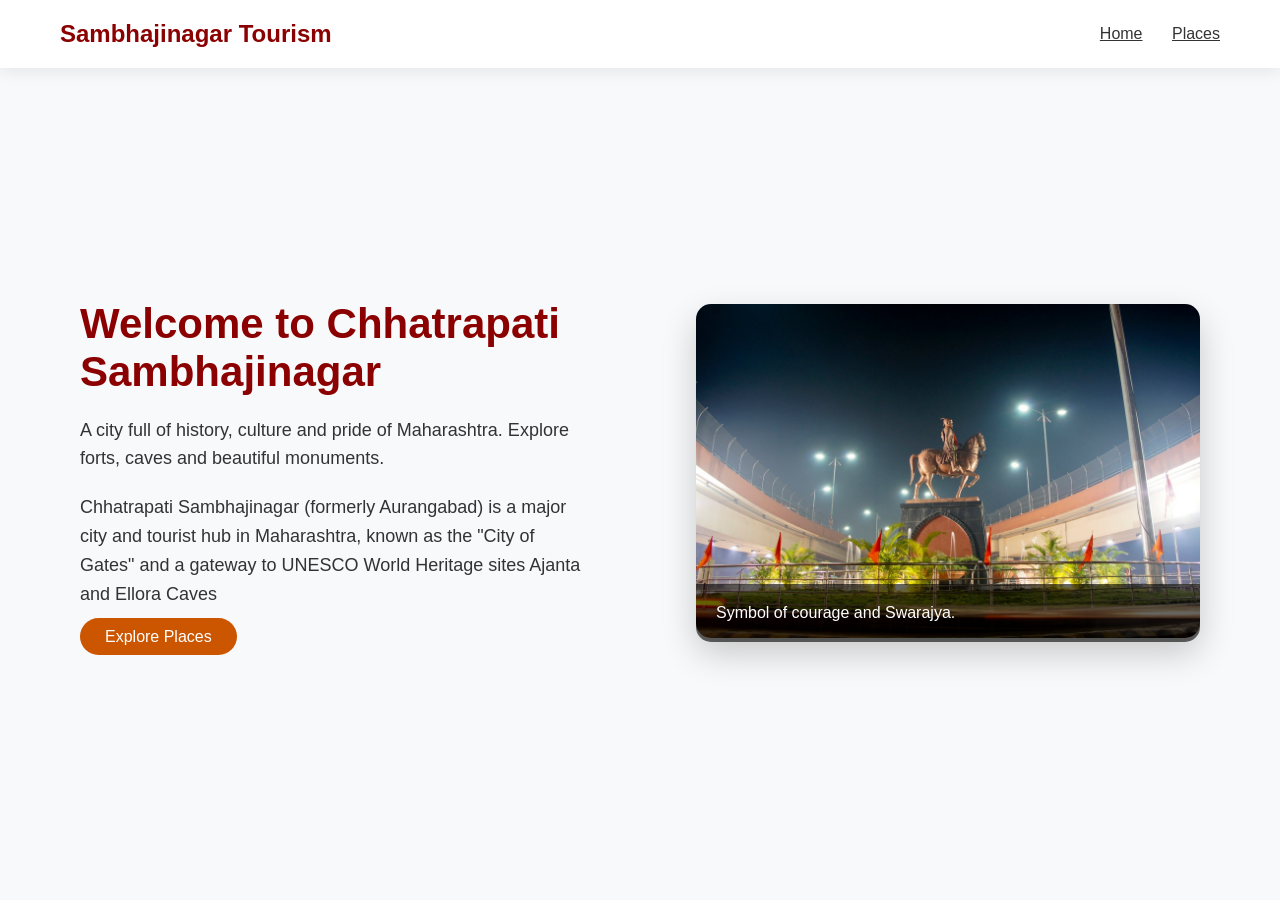
<file: index.html>
<!DOCTYPE html>
<html>
<head>
    <title>Sambhajinagar Tourism</title>
    <link rel="stylesheet" href="style.css">
</head>
<body>

<header class="navbar">
    <h2>Sambhajinagar Tourism</h2>
    <nav>
        <a href="index.html">Home</a>
        <a href="places.html">Places</a>
    </nav>
</header>

<section class="section">

    <div class="text">
        <h1>Welcome to Chhatrapati Sambhajinagar</h1>
        <p>
            A city full of history, culture and pride of Maharashtra.
            Explore forts, caves and beautiful monuments.
        </p>
        <p>
            Chhatrapati Sambhajinagar (formerly Aurangabad)
             is a major city and tourist hub in Maharashtra,
              known as the "City of Gates" and a gateway to UNESCO World Heritage sites Ajanta and Ellora Caves
        </p>
        <a href="places.html" class="btn">Explore Places</a>
    </div>

    <div class="image-box">
        <img src="images\maharaj.jpeg">
        <div class="overlay">
            Symbol of courage and Swarajya.
        </div>
    </div>

</section>

</body>
</html>
</file>
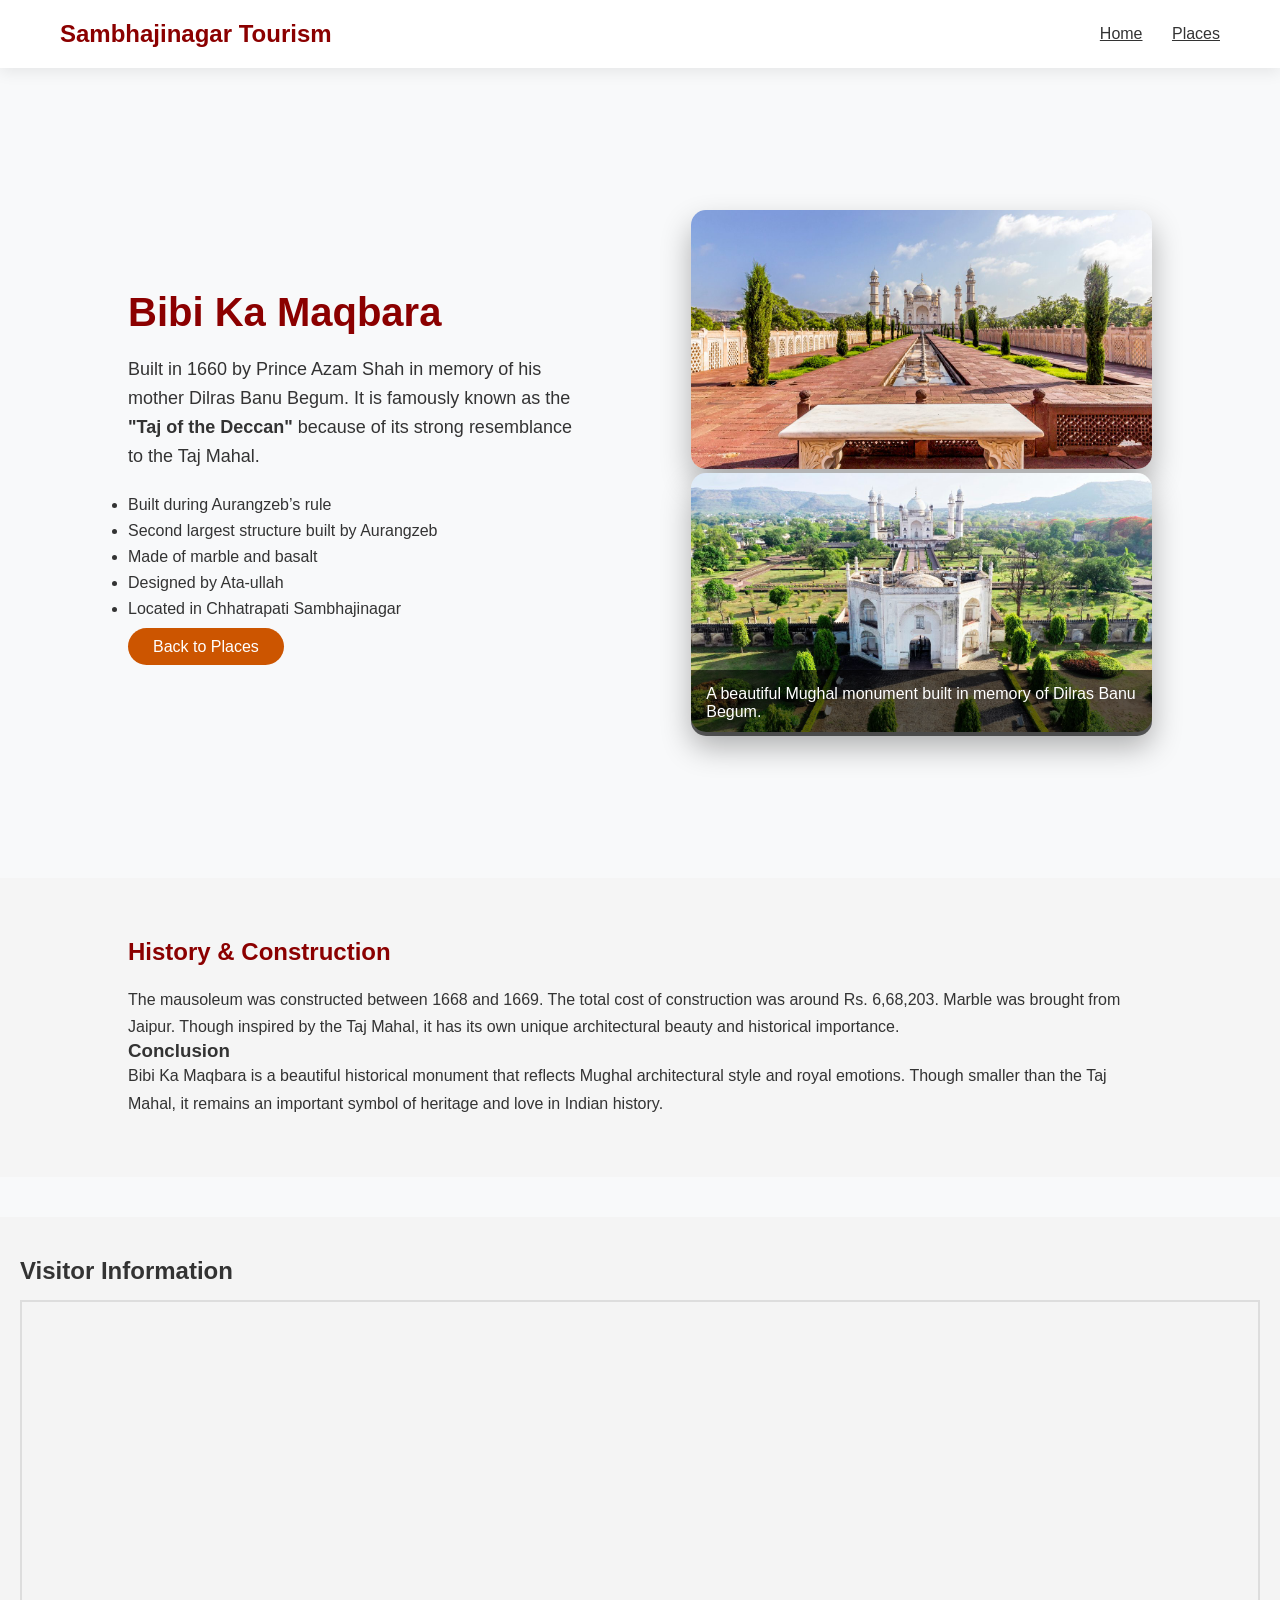
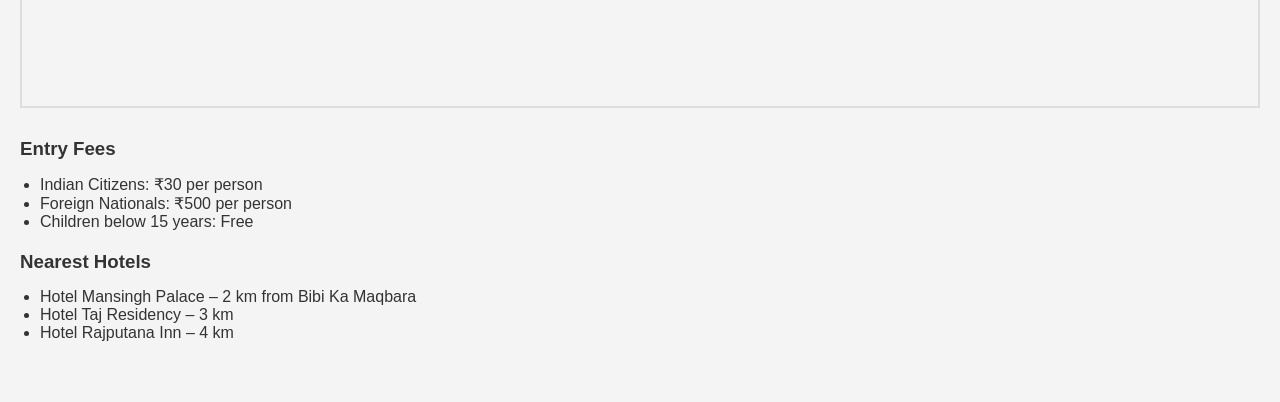
<file: bibi.html>
<!DOCTYPE html>
<html>
<head>
    <title>Bibi Ka Maqbara</title>
    <link rel="stylesheet" href="style.css">
</head>
<body>

<header class="navbar">
    <h2>Sambhajinagar Tourism</h2>
    <nav>
        <a href="index.html">Home</a>
        <a href="places.html">Places</a>
    </nav>
</header>

<section class="hero-section">

    <!-- LEFT TEXT -->
    <div class="hero-text">
        <h1>Bibi Ka Maqbara</h1>
        <p>
            Built in 1660 by Prince Azam Shah in memory of his mother 
            Dilras Banu Begum. It is famously known as the 
            <strong>"Taj of the Deccan"</strong> because of its strong resemblance 
            to the Taj Mahal.
        </p>

        <ul class="details">
            <li>Built during Aurangzeb’s rule</li>
            <li>Second largest structure built by Aurangzeb</li>
            <li>Made of marble and basalt</li>
            <li>Designed by Ata-ullah</li>
            <li>Located in Chhatrapati Sambhajinagar</li>
        </ul>

        <a href="places.html" class="btn">Back to Places</a>
    </div>

    <!-- RIGHT IMAGE -->
    <div class="hero-image">
        <img src="images\makbra.jpeg">
        <img src="images\bibi1.jpg">
        <div class="image-info">
            A beautiful Mughal monument built in memory of Dilras Banu Begum.
        </div>
    </div>

</section>


<!-- EXTRA HISTORY SECTION -->
<section class="content-section">
    <h2>History & Construction</h2>
    <p>
        The mausoleum was constructed between 1668 and 1669. 
        The total cost of construction was around Rs. 6,68,203. 
        Marble was brought from Jaipur. 
        Though inspired by the Taj Mahal, it has its own unique 
        architectural beauty and historical importance.
    </p>
    <h3> Conclusion</h3>
    <p>
        Bibi Ka Maqbara is a beautiful historical monument that reflects Mughal architectural style and royal emotions.
         Though smaller than the Taj Mahal, 
        it remains an important symbol of heritage and love in Indian history.
    </p>
</section>
<!-- VISITOR INFORMATION SECTION -->
<section class="visitor-info">
    <h2>Visitor Information</h2>

    <!-- MAP -->
    <div class="map-container">
        <iframe 
            src="https://www.google.com/maps/embed?pb=!1m18!1m12!1m3!1d3790.123456789!2d75.205678!3d19.903456!2m3!1f0!2f0!3f0!3m2!1i1024!2i768!4f13.1!3m3!1m2!1s0x3bd7b1f2abcd1234%3A0xabcdef1234567890!2sDaulatabad%20Fort!5e0!3m2!1sen!2sin!4v1699999999999!5m2!1sen!2sin" 
            width="100%" 
            height="400" 
            style="border:0;" 
            allowfullscreen="" 
            loading="lazy" 
            referrerpolicy="no-referrer-when-downgrade">
        </iframe>
    </div>

    <!-- ENTRY FEES -->
    <div class="entry-fees">
        <h3>Entry Fees</h3>
        <ul>
            <li>Indian Citizens: ₹30 per person</li>
            <li>Foreign Nationals: ₹500 per person</li>
            <li>Children below 15 years: Free</li>
        </ul>
    </div>

    <!-- NEAREST HOTELS -->
    <div class="nearby-hotels">
        <h3>Nearest Hotels</h3>
        <ul>
            <li>Hotel Mansingh Palace – 2 km from Bibi Ka Maqbara</li>
            <li>Hotel Taj Residency – 3 km</li>
            <li>Hotel Rajputana Inn – 4 km</li>
        </ul>
    </div>

</section>
</body>
</html>
</file>
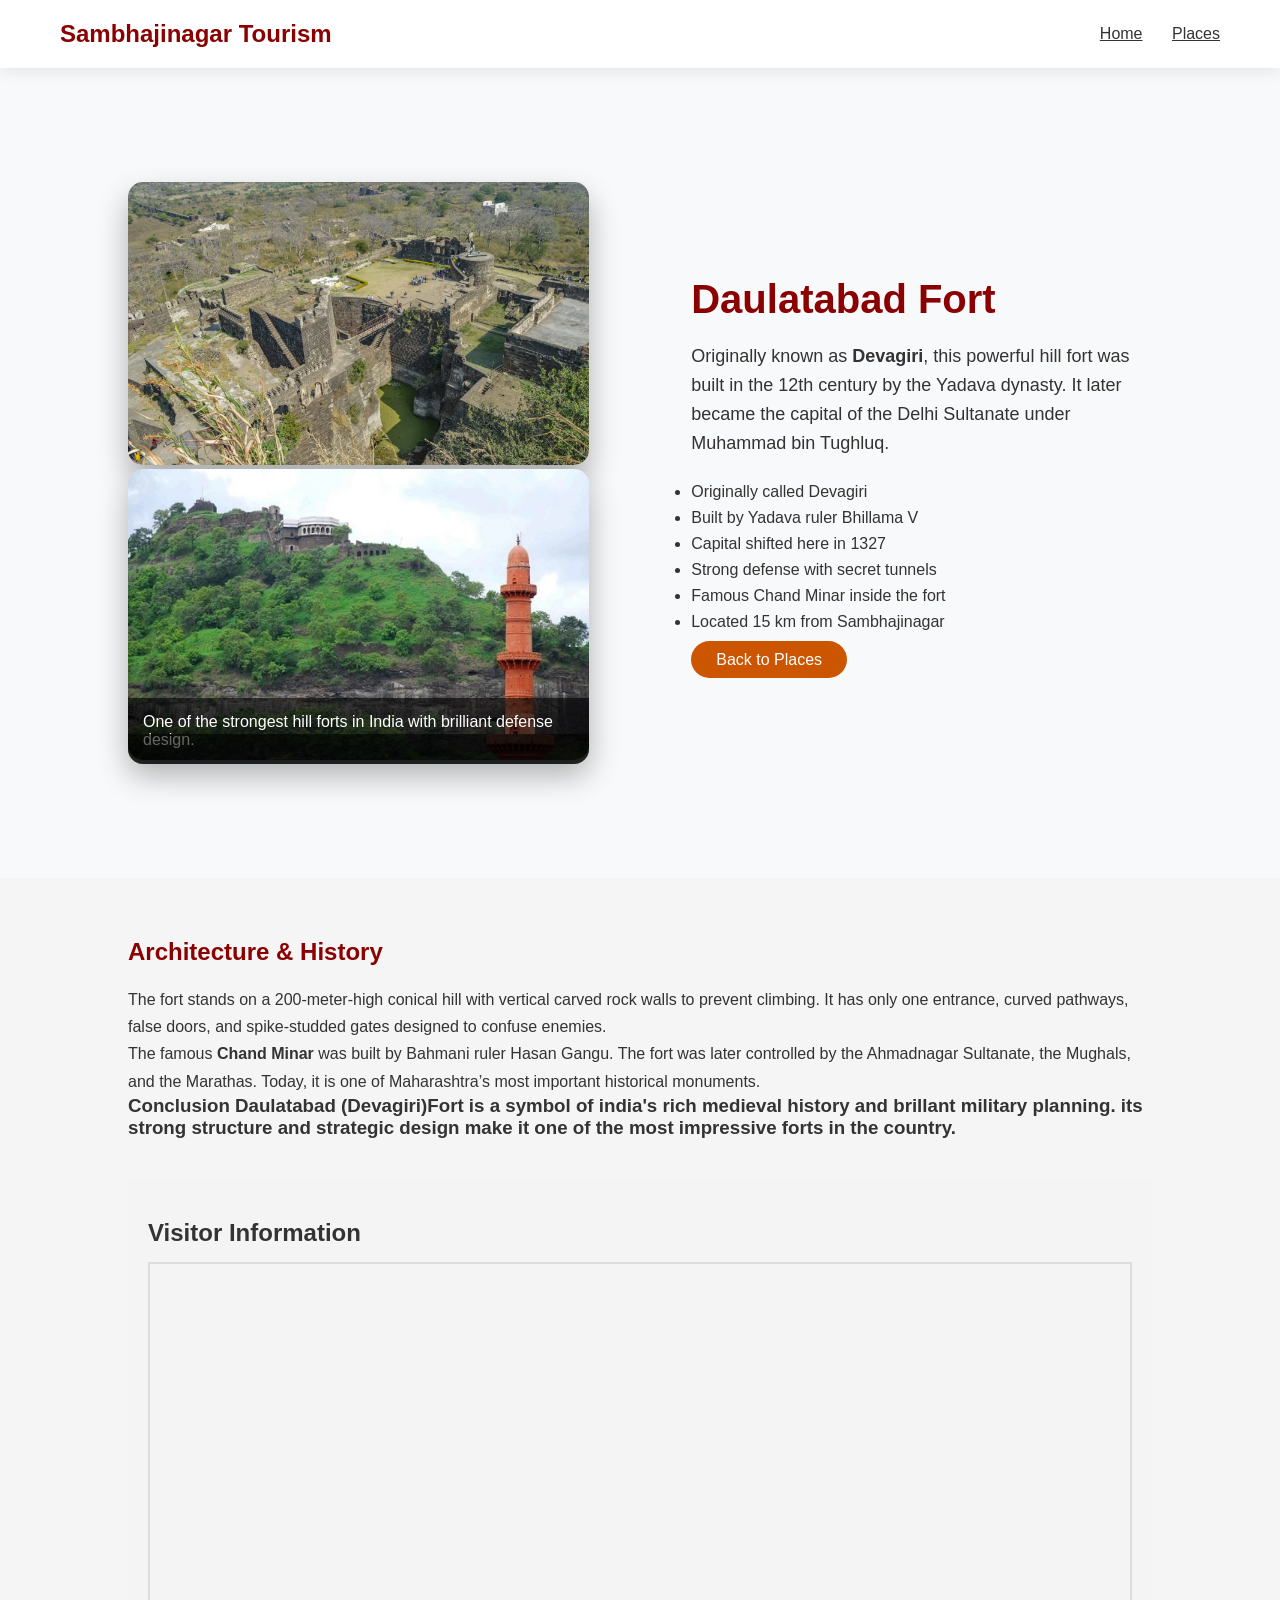
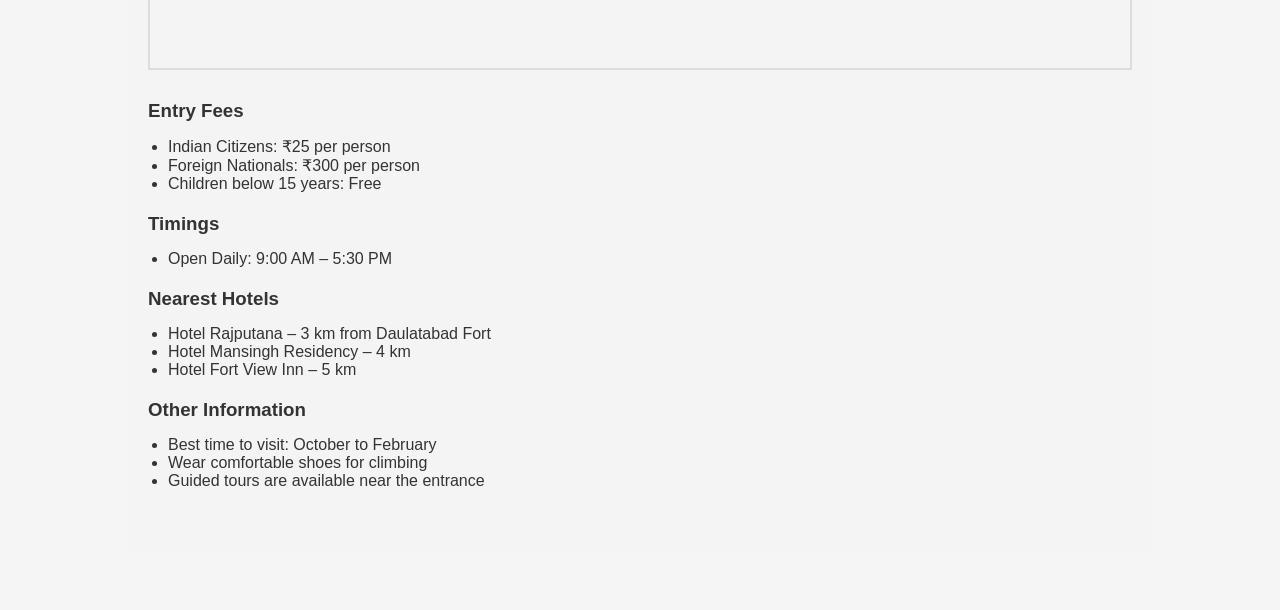
<file: daulatabad.html>
<!DOCTYPE html>
<html>
<head>
<title>Daulatabad Fort</title>
<link rel="stylesheet" href="style.css">
</head>
<body>

<header class="navbar">
    <h2>Sambhajinagar Tourism</h2>
    <nav>
        <a href="index.html">Home</a>
        <a href="places.html">Places</a>
    </nav>
</header>

<section class="hero-section reverse">

    <!-- LEFT TEXT -->
    <div class="hero-text">
        <h1>Daulatabad Fort</h1>
        <p>
            Originally known as <strong>Devagiri</strong>, this powerful hill fort
            was built in the 12th century by the Yadava dynasty.
            It later became the capital of the Delhi Sultanate
            under Muhammad bin Tughluq.
        </p>

        <ul class="details">
            <li>Originally called Devagiri</li>
            <li>Built by Yadava ruler Bhillama V</li>
            <li>Capital shifted here in 1327</li>
            <li>Strong defense with secret tunnels</li>
            <li>Famous Chand Minar inside the fort</li>
            <li>Located 15 km from Sambhajinagar</li>
        </ul>

        <a href="places.html" class="btn">Back to Places</a>
    </div>

    <!-- RIGHT IMAGE -->
    <div class="hero-image">
        <img src="images\fort1.png">
        <div class="image-info">
            One of the strongest hill forts in India with brilliant defense design.
        </div>
        <img src="images\fort2.jpeg">
        <div class="image-info">
          
        </div>
    </div>

</section>


<!-- EXTRA INFORMATION SECTION -->
<section class="content-section">

    <h2>Architecture & History</h2>

    <p>
        The fort stands on a 200-meter-high conical hill with vertical
        carved rock walls to prevent climbing. It has only one entrance,
        curved pathways, false doors, and spike-studded gates designed
        to confuse enemies.
    </p>

    <p>
        The famous <strong>Chand Minar</strong> was built by Bahmani ruler
        Hasan Gangu. The fort was later controlled by the
        Ahmadnagar Sultanate, the Mughals, and the Marathas.
        Today, it is one of Maharashtra’s most important historical monuments.
    </p>
    <h3>
       Conclusion
       Daulatabad (Devagiri)Fort is a symbol of india's rich medieval history and brillant military planning.
       its strong structure and strategic design make it one of the most impressive forts in the country.
    </h3>
    <!-- VISITOR INFORMATION SECTION -->
<section class="visitor-info">
    <h2>Visitor Information</h2>

    <!-- MAP -->
    <div class="map-container">
        <iframe 
            src="https://www.google.com/maps/embed?pb=!1m18!1m12!1m3!1d3790.123456789!2d75.205678!3d19.903456!2m3!1f0!2f0!3f0!3m2!1i1024!2i768!4f13.1!3m3!1m2!1s0x3bd7b1f2abcd1234%3A0xabcdef1234567890!2sDaulatabad%20Fort!5e0!3m2!1sen!2sin!4v1699999999999!5m2!1sen!2sin" 
            width="100%" 
            height="400" 
            style="border:0;" 
            allowfullscreen="" 
            loading="lazy" 
            referrerpolicy="no-referrer-when-downgrade">
        </iframe>
    </div>

    <!-- ENTRY FEES -->
    <div class="entry-fees">
        <h3>Entry Fees</h3>
        <ul>
            <li>Indian Citizens: ₹25 per person</li>
            <li>Foreign Nationals: ₹300 per person</li>
            <li>Children below 15 years: Free</li>
        </ul>
    </div>

    <!-- TIMINGS -->
    <div class="timings">
        <h3>Timings</h3>
        <ul>
            <li>Open Daily: 9:00 AM – 5:30 PM</li>
        </ul>
    </div>

    <!-- NEAREST HOTELS -->
    <div class="nearby-hotels">
        <h3>Nearest Hotels</h3>
        <ul>
            <li>Hotel Rajputana – 3 km from Daulatabad Fort</li>
            <li>Hotel Mansingh Residency – 4 km</li>
            <li>Hotel Fort View Inn – 5 km</li>
        </ul>
    </div>

    <!-- OTHER INFORMATION -->
    <div class="other-info">
        <h3>Other Information</h3>
        <ul>
            <li>Best time to visit: October to February</li>
            <li>Wear comfortable shoes for climbing</li>
            <li>Guided tours are available near the entrance</li>
        </ul>
    </div>

</section>

</section>

</body>
</html>
</file>
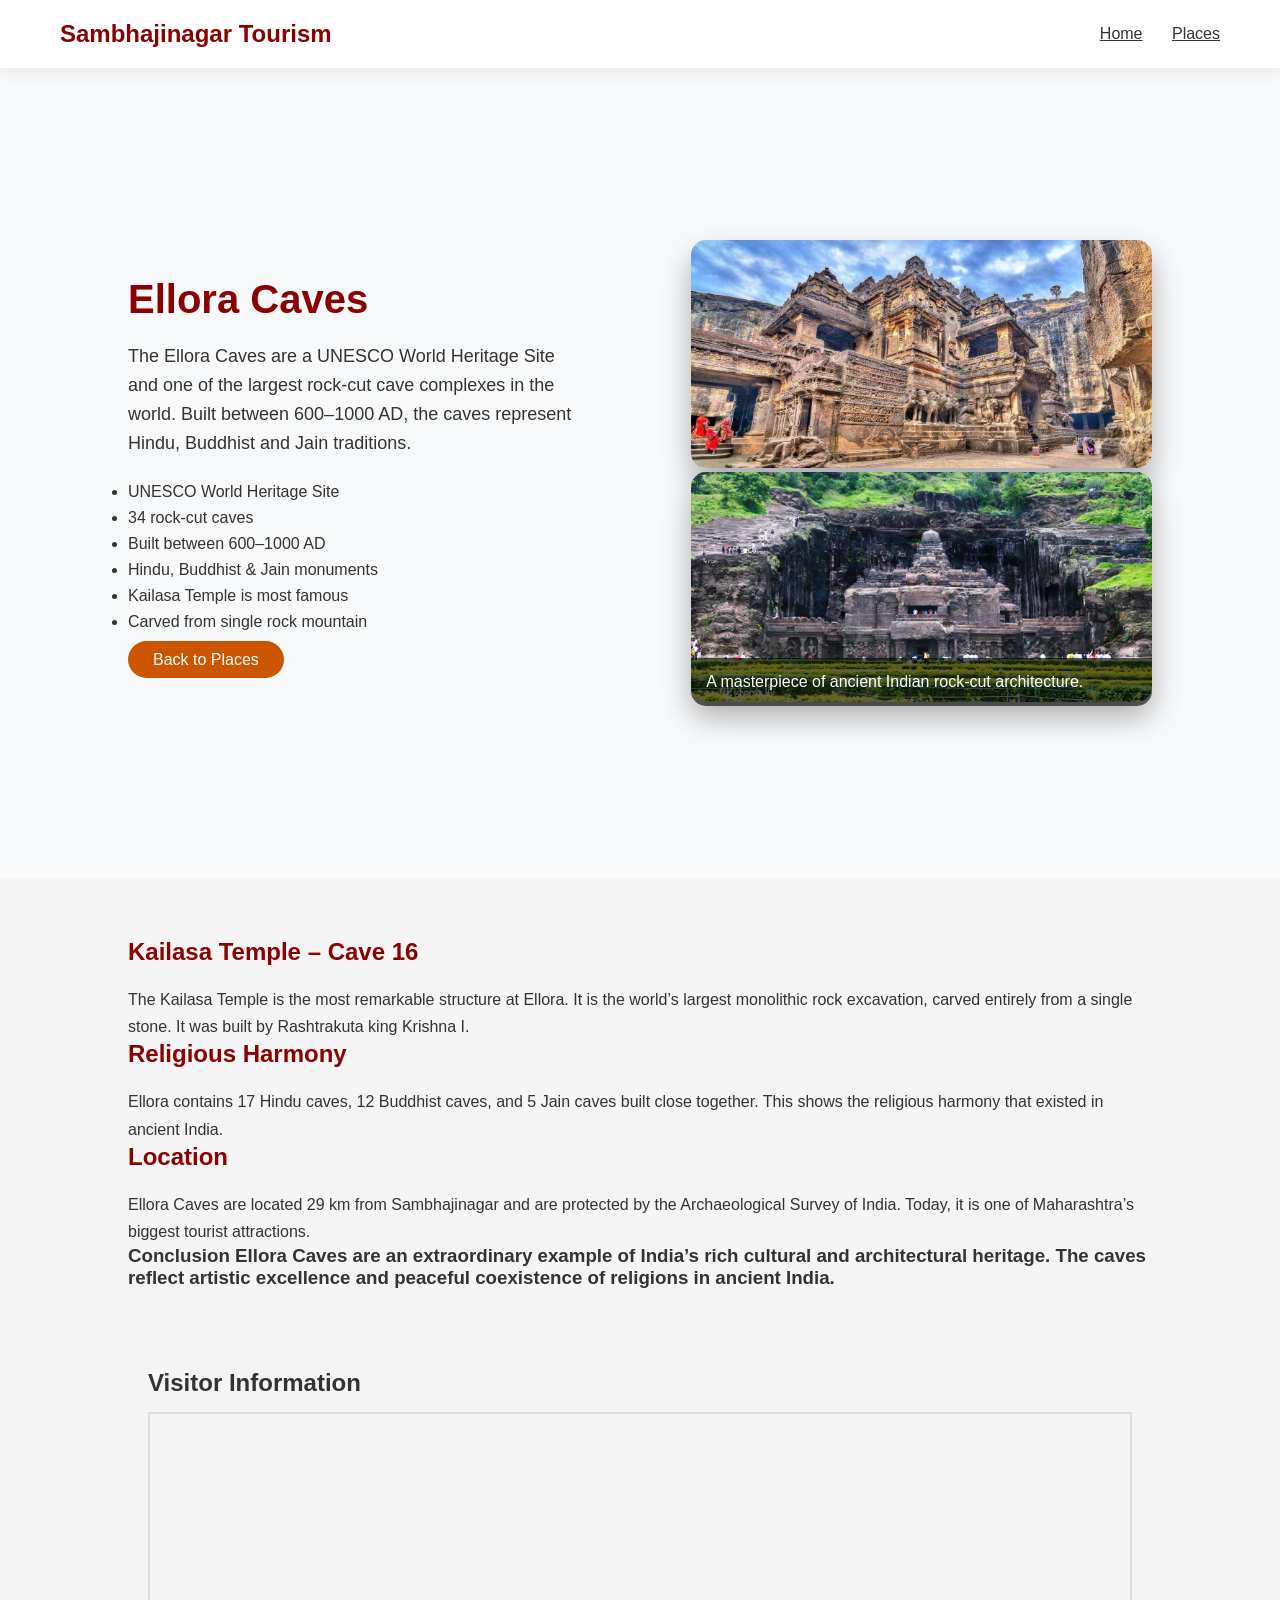
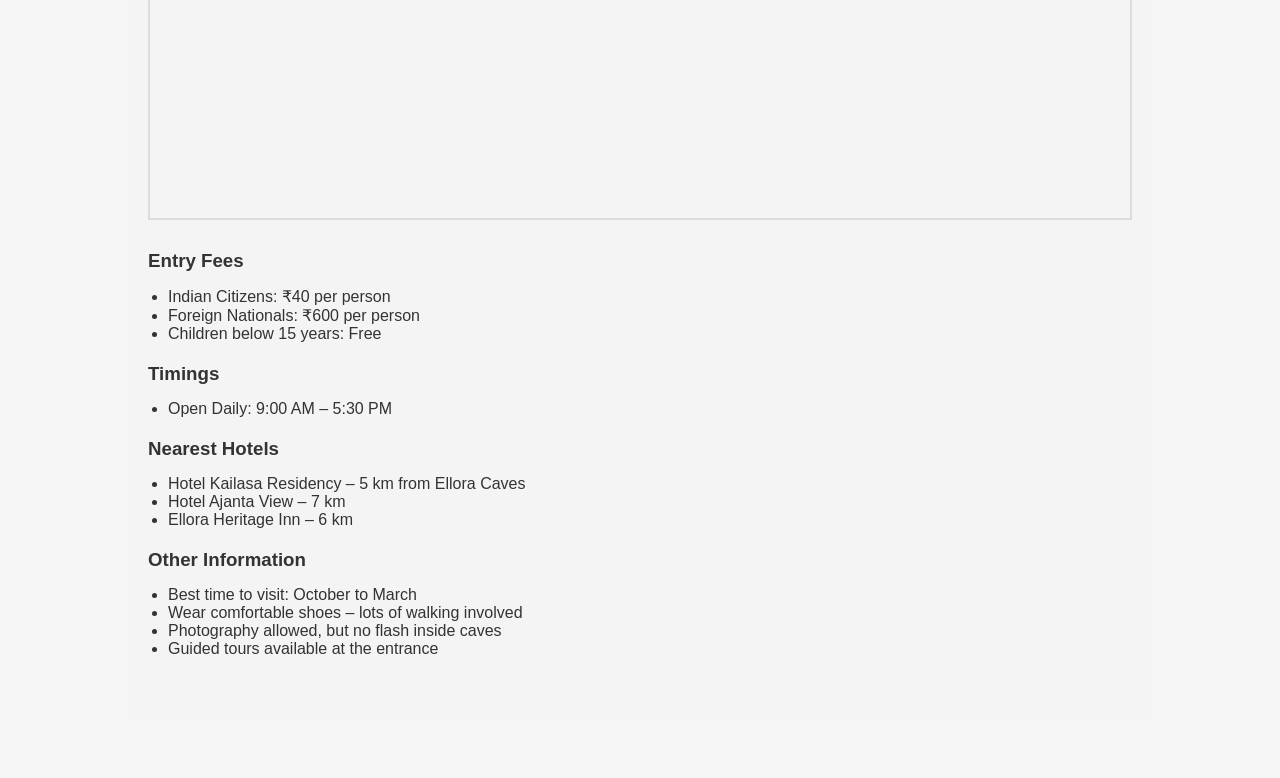
<file: ellora.html>
<!DOCTYPE html>
<html>
<head>
<title>Ellora Caves</title>
<link rel="stylesheet" href="style.css">
</head>
<body>

<header class="navbar">
    <h2>Sambhajinagar Tourism</h2>
    <nav>
        <a href="index.html">Home</a>
        <a href="places.html">Places</a>
    </nav>
</header>

<section class="hero-section">

    <!-- LEFT SIDE TEXT -->
    <div class="hero-text">
        <h1>Ellora Caves</h1>
        <p>
            The Ellora Caves are a UNESCO World Heritage Site
            and one of the largest rock-cut cave complexes in the world.
            Built between 600–1000 AD, the caves represent
            Hindu, Buddhist and Jain traditions.
        </p>

        <ul class="details">
            <li>UNESCO World Heritage Site</li>
            <li>34 rock-cut caves</li>
            <li>Built between 600–1000 AD</li>
            <li>Hindu, Buddhist & Jain monuments</li>
            <li>Kailasa Temple is most famous</li>
            <li>Carved from single rock mountain</li>
        </ul>

        <a href="places.html" class="btn">Back to Places</a>
    </div>

    <!-- RIGHT SIDE IMAGE -->
    <div class="hero-image">
        <img src="images\ellora.jpeg" alt="Ellora Caves">
        <div class="image-info">
            A masterpiece of ancient Indian rock-cut architecture.
        </div>
        <img src="images\ellora1.jpg" alt="Ellora Caves">
        

    </div>

</section>


<!-- EXTRA INFORMATION SECTION -->
<section class="content-section">

    <h2>Kailasa Temple – Cave 16</h2>
    <p>
        The Kailasa Temple is the most remarkable structure at Ellora.
        It is the world’s largest monolithic rock excavation,
        carved entirely from a single stone.
        It was built by Rashtrakuta king Krishna I.
    </p>

    <h2>Religious Harmony</h2>
    <p>
        Ellora contains 17 Hindu caves, 12 Buddhist caves,
        and 5 Jain caves built close together.
        This shows the religious harmony that existed in ancient India.
    </p>

    <h2>Location</h2>
    <p>
        Ellora Caves are located 29 km from Sambhajinagar
        and are protected by the Archaeological Survey of India.
        Today, it is one of Maharashtra’s biggest tourist attractions.
    </p>
    <h3>
        Conclusion

        Ellora Caves are an extraordinary example of India’s rich cultural and architectural heritage.
        The caves reflect artistic excellence and peaceful coexistence of religions in ancient India.
    </h3>
<!-- VISITOR INFORMATION SECTION -->
<section class="visitor-info">
    <h2>Visitor Information</h2>

    <!-- MAP -->
    <div class="map-container">
        <iframe 
            src="https://www.google.com/maps/embed?pb=!1m18!1m12!1m3!1d3790.567890123!2d75.145678!3d20.043456!2m3!1f0!2f0!3f0!3m2!1i1024!2i768!4f13.1!3m3!1m2!1s0x3bd7b23456789abc%3A0xabcdef1234567890!2sEllora%20Caves!5e0!3m2!1sen!2sin!4v1699999999999!5m2!1sen!2sin" 
            width="100%" 
            height="400" 
            style="border:0;" 
            allowfullscreen="" 
            loading="lazy" 
            referrerpolicy="no-referrer-when-downgrade">
        </iframe>
    </div>

    <!-- ENTRY FEES -->
    <div class="entry-fees">
        <h3>Entry Fees</h3>
        <ul>
            <li>Indian Citizens: ₹40 per person</li>
            <li>Foreign Nationals: ₹600 per person</li>
            <li>Children below 15 years: Free</li>
        </ul>
    </div>

    <!-- TIMINGS -->
    <div class="timings">
        <h3>Timings</h3>
        <ul>
            <li>Open Daily: 9:00 AM – 5:30 PM</li>
        </ul>
    </div>

    <!-- NEAREST HOTELS -->
    <div class="nearby-hotels">
        <h3>Nearest Hotels</h3>
        <ul>
            <li>Hotel Kailasa Residency – 5 km from Ellora Caves</li>
            <li>Hotel Ajanta View – 7 km</li>
            <li>Ellora Heritage Inn – 6 km</li>
        </ul>
    </div>

    <!-- OTHER INFORMATION -->
    <div class="other-info">
        <h3>Other Information</h3>
        <ul>
            <li>Best time to visit: October to March</li>
            <li>Wear comfortable shoes – lots of walking involved</li>
            <li>Photography allowed, but no flash inside caves</li>
            <li>Guided tours available at the entrance</li>
        </ul>
    </div>

</section>
</section>

</body>
</html>
</file>
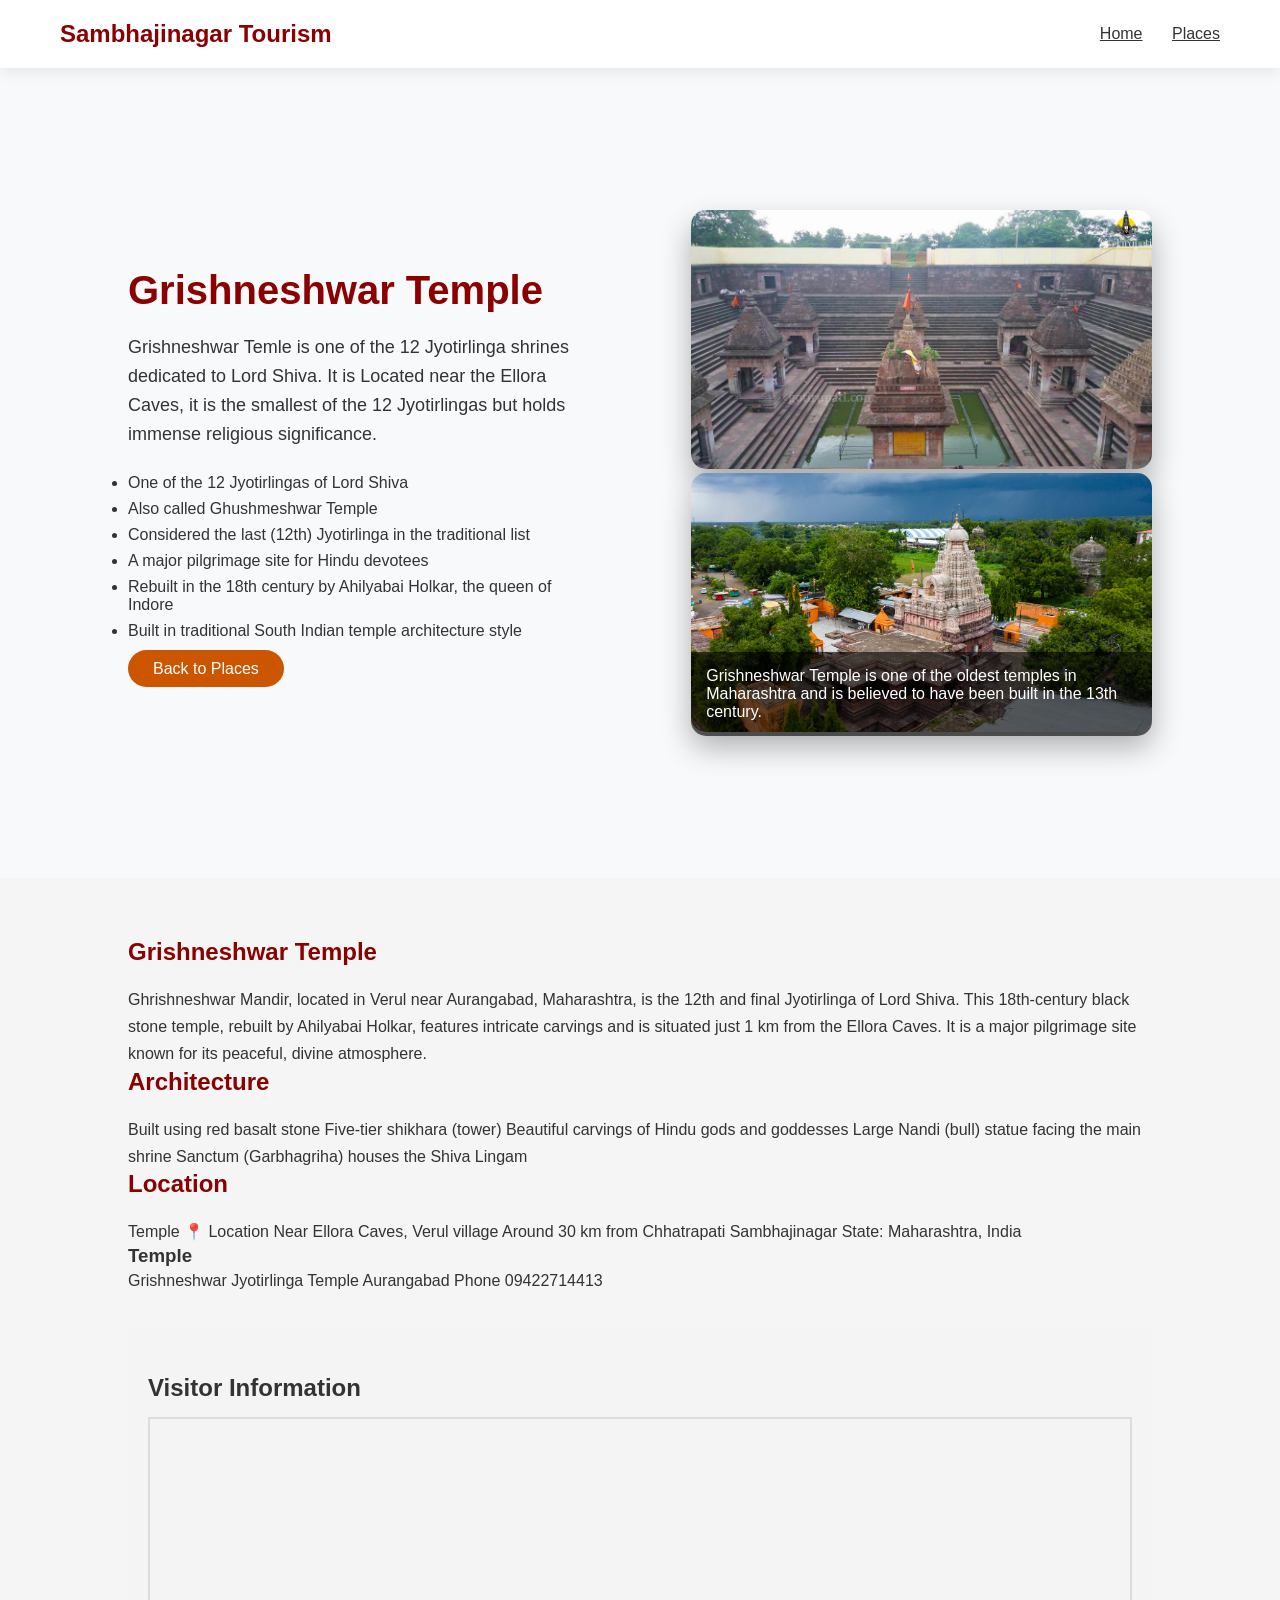
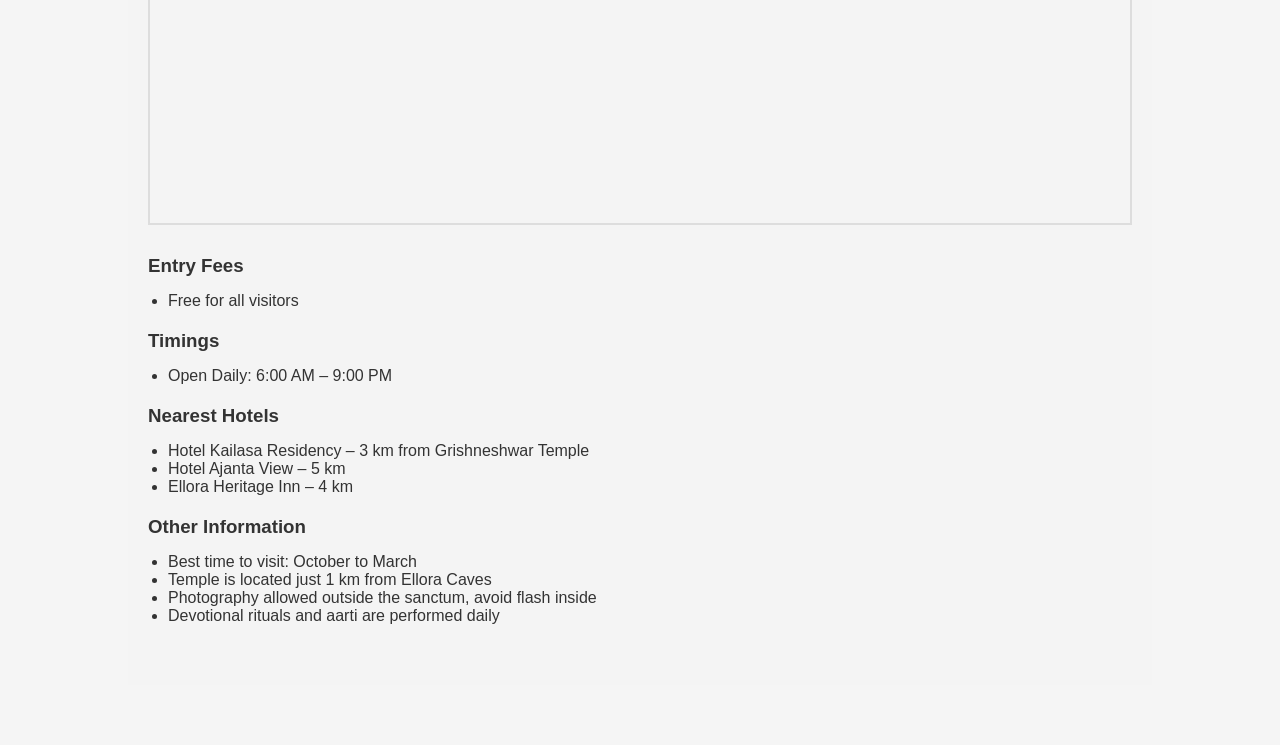
<file: grishneshwar.html>
<!DOCTYPE html>
<html>
<head>
<title>Grishneshwar Temple</title>
<link rel="stylesheet" href="style.css">
</head>
<body>

<header class="navbar">
    <h2>Sambhajinagar Tourism</h2>
    <nav>
        <a href="index.html">Home</a>
        <a href="places.html">Places</a>
    </nav>
</header>

<section class="hero-section">

    <!-- LEFT SIDE TEXT -->
    <div class="hero-text">
        <h1>Grishneshwar Temple</h1>
        <p>
            Grishneshwar Temle is one of the 12 Jyotirlinga shrines dedicated to Lord Shiva.
            It is Located near the Ellora Caves, it is the smallest of the 12 Jyotirlingas but holds immense religious significance.
            
        </p>

        <ul class="details">
            <li>One of the 12 Jyotirlingas of Lord Shiva </li>
            <li>Also called Ghushmeshwar Temple</li>
            <li>Considered the last (12th) Jyotirlinga in the traditional list</li>
            <li>A major pilgrimage site for Hindu devotees</li>
            <li>Rebuilt in the 18th century by Ahilyabai Holkar, the queen of Indore</li>
            <li>Built in traditional South Indian temple architecture style</li>
        </ul>

        <a href="places.html" class="btn">Back to Places</a>
    </div>

    <!-- RIGHT SIDE IMAGE -->
    <div class="hero-image">
        <img src="images\GrishneshwarTemple.jpg" alt="Grishneshwar Temple">
        <div class="image-info">
           Grishneshwar Temple is one of the oldest temples in Maharashtra and is believed to have been built in the 13th century.
        </div>
        <img src="images\Grishneshwar1.jpg" alt="Grishneshwar Temple">
    </div>

</section>


<!-- EXTRA INFORMATION SECTION -->
<section class="content-section">

    <h2>Grishneshwar Temple</h2>
    <p>
       Ghrishneshwar Mandir, located in Verul near Aurangabad, Maharashtra, is the 12th and final Jyotirlinga of Lord Shiva. 
       This 18th-century black stone temple, rebuilt by Ahilyabai Holkar, features intricate carvings and is situated just 1 km from the Ellora Caves. 
       It is a major pilgrimage site known for its peaceful, divine atmosphere.
    </p>

    <h2> Architecture</h2>
    <p>
    Built using red basalt stone
Five-tier shikhara (tower)
Beautiful carvings of Hindu gods and goddesses
Large Nandi (bull) statue facing the main shrine
Sanctum (Garbhagriha) houses the Shiva Lingam
    </p>

    <h2>Location</h2>
    <p>
       Temple
📍 Location

Near Ellora Caves, Verul village
Around 30 km from Chhatrapati Sambhajinagar
State: Maharashtra, India
    </p>
<h3>Temple </h3>
<p>
     Grishneshwar Jyotirlinga Temple Aurangabad Phone
09422714413

</p>
<!-- VISITOR INFORMATION SECTION -->
<section class="visitor-info">
    <h2>Visitor Information</h2>

    <!-- MAP -->
    <div class="map-container">
        <iframe 
            src="https://www.google.com/maps/embed?pb=!1m18!1m12!1m3!1d3790.987654321!2d75.203456!3d20.043567!2m3!1f0!2f0!3f0!3m2!1i1024!2i768!4f13.1!3m3!1m2!1s0x3bd7b23456789abc%3A0xabcdef1234567890!2sGrishneshwar%20Temple!5e0!3m2!1sen!2sin!4v1699999999999!5m2!1sen!2sin" 
            width="100%" 
            height="400" 
            style="border:0;" 
            allowfullscreen="" 
            loading="lazy" 
            referrerpolicy="no-referrer-when-downgrade">
        </iframe>
    </div>

    <!-- ENTRY FEES -->
    <div class="entry-fees">
        <h3>Entry Fees</h3>
        <ul>
            <li>Free for all visitors</li>
        </ul>
    </div>

    <!-- TIMINGS -->
    <div class="timings">
        <h3>Timings</h3>
        <ul>
            <li>Open Daily: 6:00 AM – 9:00 PM</li>
        </ul>
    </div>

    <!-- NEAREST HOTELS -->
    <div class="nearby-hotels">
        <h3>Nearest Hotels</h3>
        <ul>
            <li>Hotel Kailasa Residency – 3 km from Grishneshwar Temple</li>
            <li>Hotel Ajanta View – 5 km</li>
            <li>Ellora Heritage Inn – 4 km</li>
        </ul>
    </div>

    <!-- OTHER INFORMATION -->
    <div class="other-info">
        <h3>Other Information</h3>
        <ul>
            <li>Best time to visit: October to March</li>
            <li>Temple is located just 1 km from Ellora Caves</li>
            <li>Photography allowed outside the sanctum, avoid flash inside</li>
            <li>Devotional rituals and aarti are performed daily</li>
        </ul>
    </div>

</section>
</section>

</body>
</html>
</file>
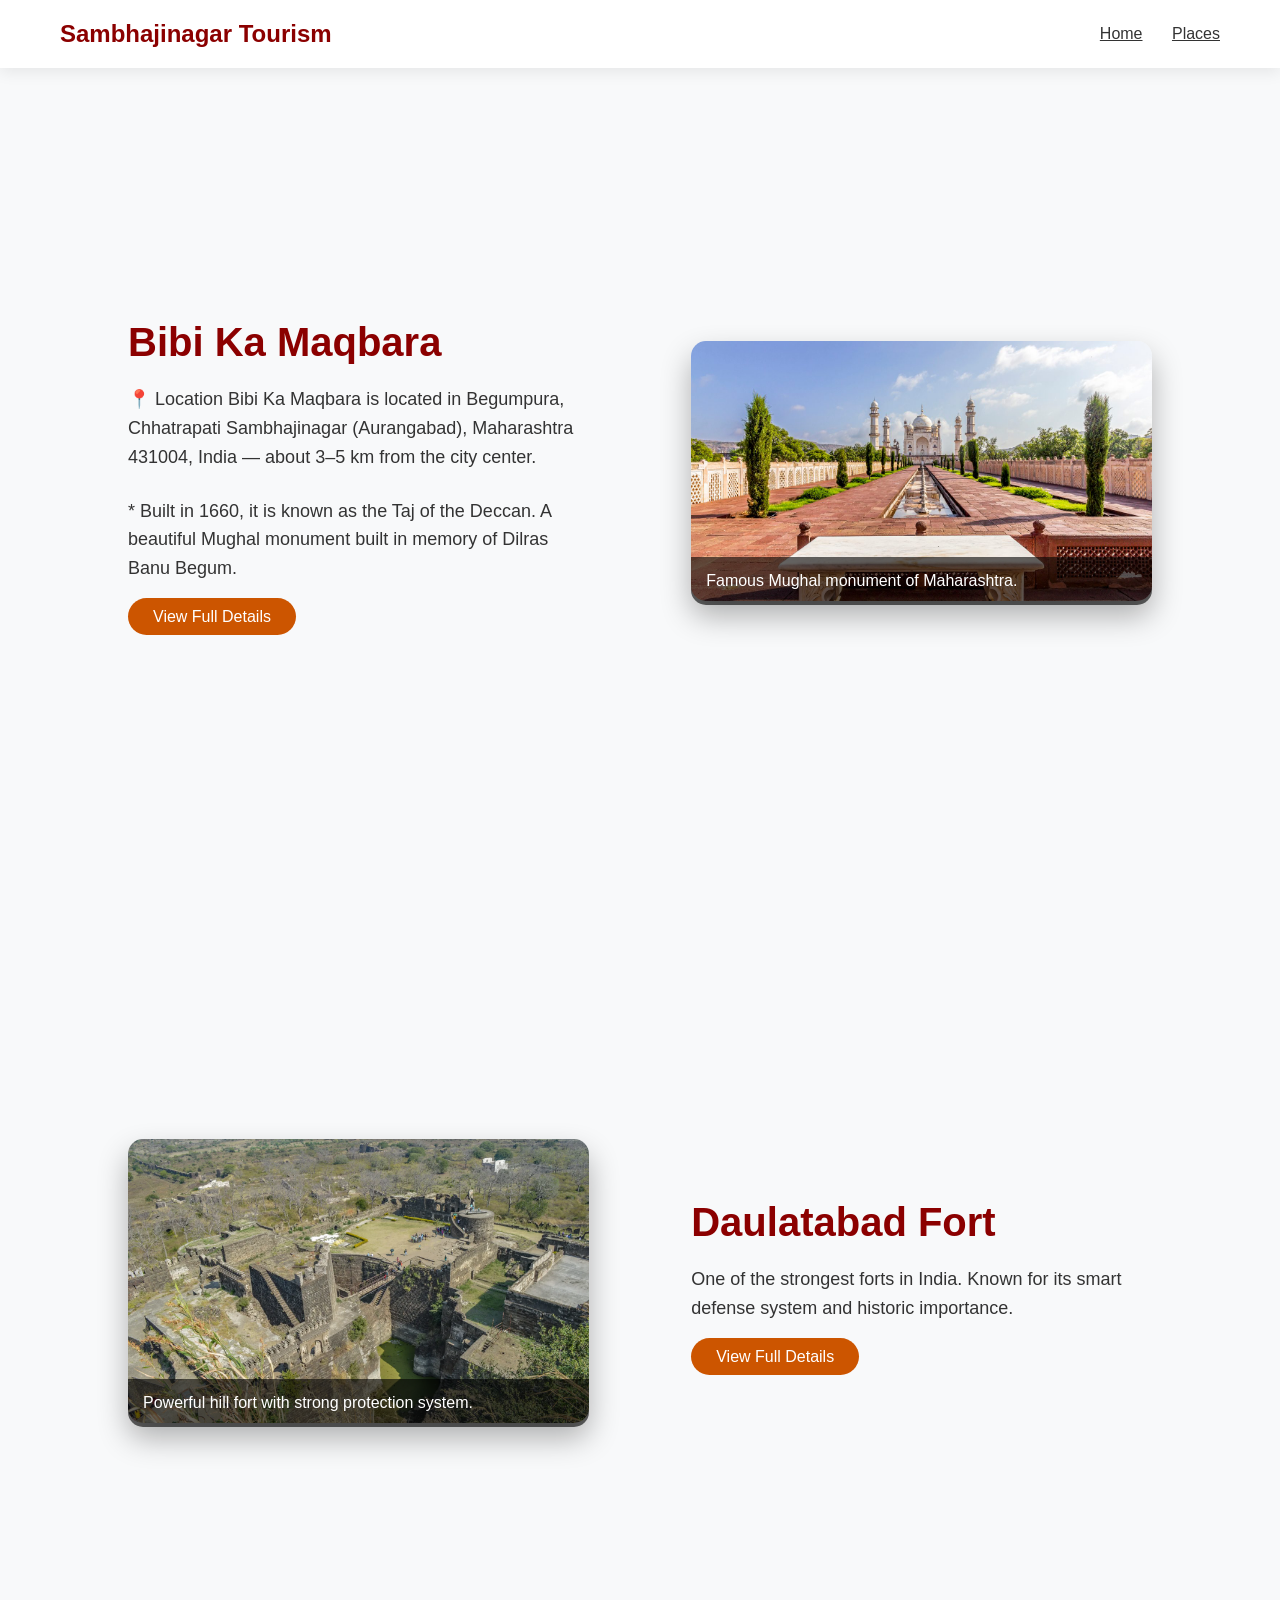
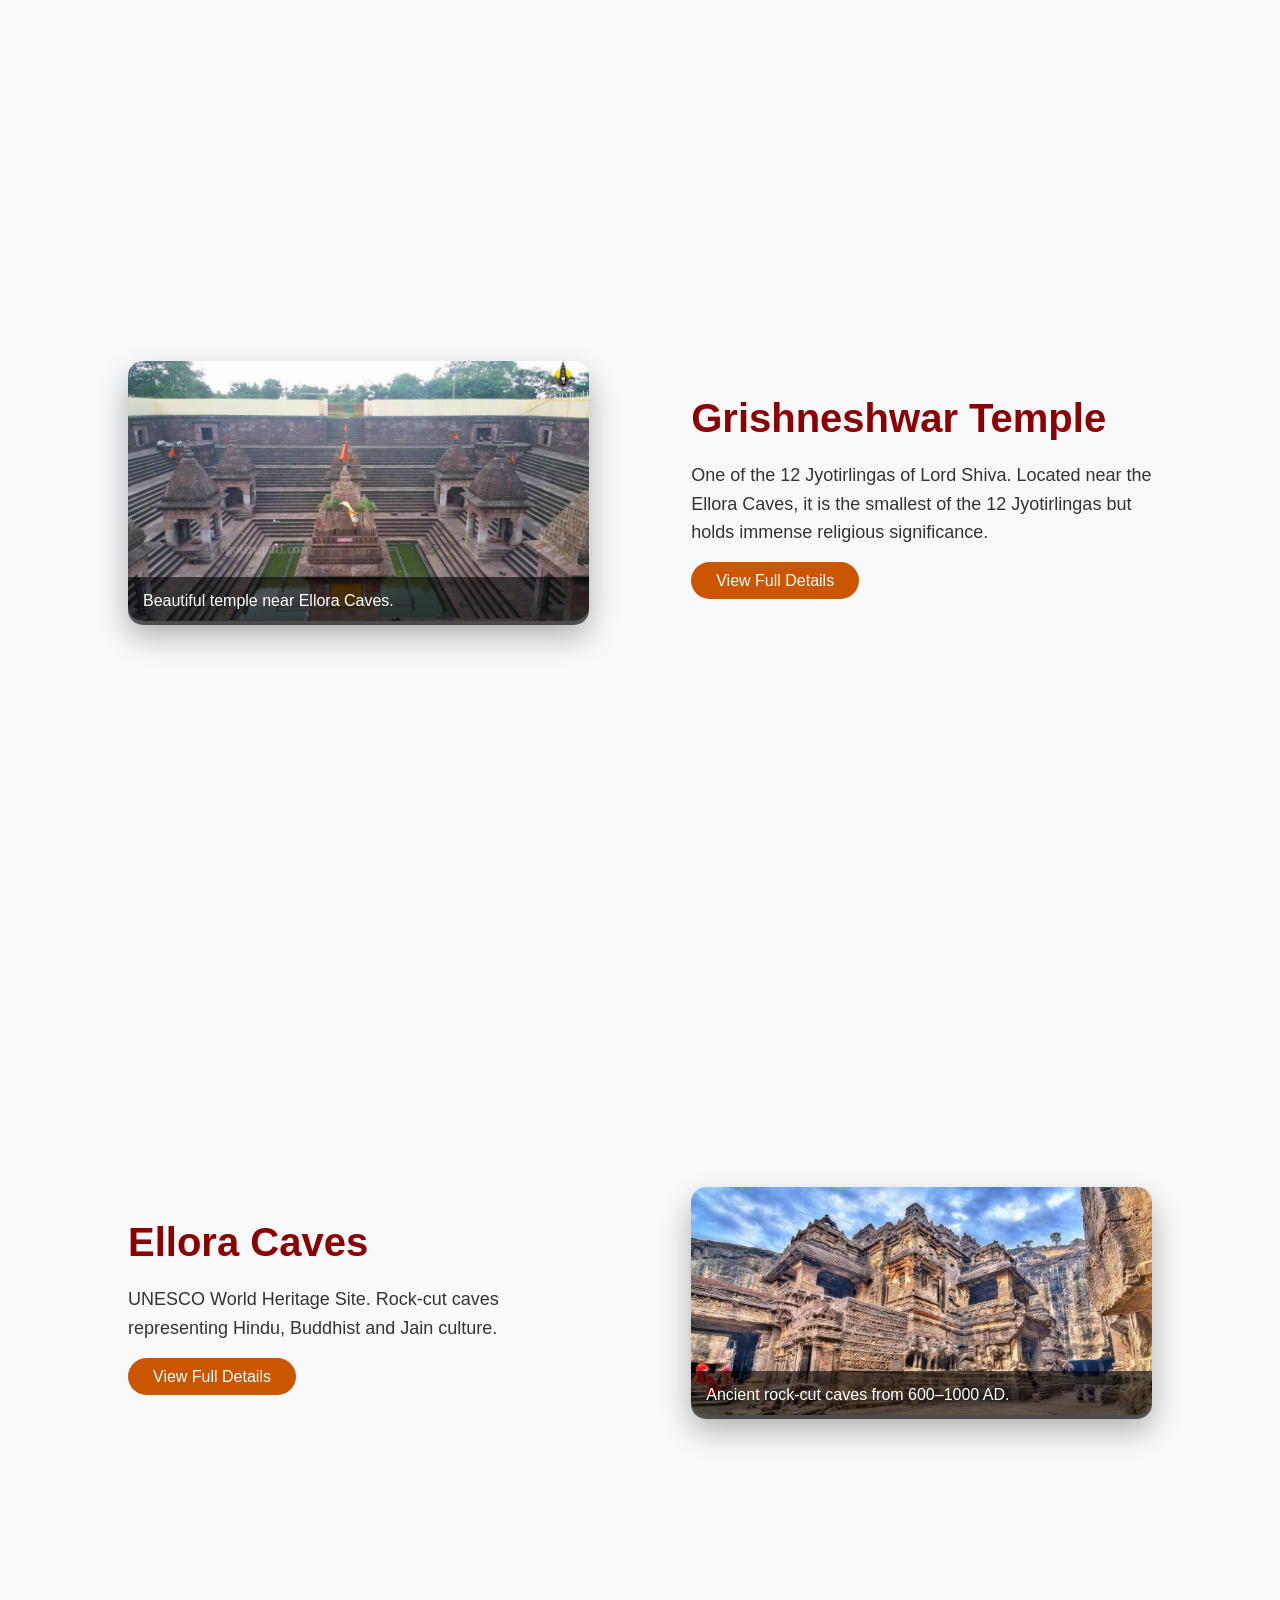
<file: places.html>
<!DOCTYPE html>
<html>
<head>
    <title>Historical Places</title>
    <link rel="stylesheet" href="style.css">
</head>
<body>

<header class="navbar">
    <h2>Sambhajinagar Tourism</h2>
    <nav>
        <a href="index.html">Home</a>
        <a href="places.html">Places</a>
    </nav>
</header>


<!-- ====== BIBI KA MAQBARA ====== -->
<section class="hero-section">

    <div class="hero-text">
        <h1>Bibi Ka Maqbara</h1>
        <p>
            📍 Location

Bibi Ka Maqbara is located in Begumpura,
 Chhatrapati Sambhajinagar (Aurangabad),
  Maharashtra 431004, India — about 3–5 km from the city center.
  </p>
        <p>
            * Built in 1660, it is known as the Taj of the Deccan.
            A beautiful Mughal monument built in memory of Dilras Banu Begum.
        </p>
        
        
        <a href="bibi.html" class="btn">View Full Details</a>
    </div>

    <div class="hero-image">
        <img src="images\makbra.jpeg">
        <div class="image-info">
            Famous Mughal monument of Maharashtra.
        </div>
    </div>

</section>


<!-- ====== DAULATABAD FORT ====== -->
<section class="hero-section reverse">

    <div class="hero-text">
        <h1>Daulatabad Fort</h1>
        <p>
            One of the strongest forts in India.
            Known for its smart defense system and historic importance.
        </p>
        <a href="daulatabad.html" class="btn">View Full Details</a>
    </div>

    <div class="hero-image">
        <img src="images\fort1.png">
        <div class="image-info">
            Powerful hill fort with strong protection system.
        </div>
    </div>

</section>
<!-- ====== GRISHNESHWAR TEMPLE ====== -->
<section class="hero-section reverse">

    <div class="hero-text">
        <h1>Grishneshwar Temple</h1>
        <p>
            One of the 12 Jyotirlingas of Lord Shiva.
            Located near the Ellora Caves, it is the smallest of the 12 Jyotirlingas but holds immense religious significance.
        </p>
        <a href="grishneshwar.html" class="btn">View Full Details</a>
    </div>

    <div class="hero-image">
        <img src="images\GrishneshwarTemple.jpg">
        <div class="image-info">
            Beautiful temple near Ellora Caves.
        </div>
    </div>

</section>


<!-- ====== ELLORA ====== -->
<section class="hero-section">

    <div class="hero-text">
        <h1>Ellora Caves</h1>
        <p>
            UNESCO World Heritage Site.
            Rock-cut caves representing Hindu, Buddhist and Jain culture.
        </p>
        <a href="ellora.html" class="btn">View Full Details</a>
    </div>

    <div class="hero-image">
        <img src="images\ellora.jpeg">
        <div class="image-info">
            Ancient rock-cut caves from 600–1000 AD.
        </div>
    </div>

</section>


</body>
</html>
</file>
<file: style.css>
/* ===== RESET ===== */
*{
    margin:0;
    padding:0;
    box-sizing:border-box;
    font-family: 'Segoe UI', sans-serif;
}

body{
    background:#f8f9fa;
    color:#333;
}

/* ===== NAVBAR ===== */
.navbar{
    display:flex;
    justify-content:space-between;
    align-items:center;
    padding:20px 60px;
    background:white;
    box-shadow:0 4px 15px rgba(0,0,0,0.08);
}

.navbar h2{
    color:#8B0000;
}

.navbar a{
    margin-left:25px;
    color:#333;
    font-weight:500;
    transition:0.3s;
}

.navbar a:hover{
    color:#cc5500;
}

/* ===== MAIN SECTION ===== */
.section{
    display:flex;
    align-items:center;
    justify-content:space-between;
    padding:100px 80px;
    min-height:90vh;
}

/* ===== TEXT (FROM LEFT) ===== */
.text{
    width:45%;
    animation:slideLeft 1.2s ease;
}

.text h1{
    font-size:42px;
    margin-bottom:20px;
    color:#8B0000;
}

.text p{
    font-size:18px;
    line-height:1.6;
    margin-bottom:20px;
}

.btn{
    padding:10px 25px;
    background:#cc5500;
    color:white;
    border-radius:25px;
    transition:0.3s;
}

.btn:hover{
    background:#a94400;
}

/* ===== IMAGE (FROM RIGHT) ===== */
.image-box{
    width:45%;
    position:relative;
    animation:slideRight 1.2s ease;
}

.image-box img{
    width:100%;
    border-radius:15px;
    box-shadow:0 15px 35px rgba(0,0,0,0.2);
}

/* ===== 30% INFO ON IMAGE ===== */
.overlay{
    position:absolute;
    bottom:0;
    left:0;
    width:100%;
    background:rgba(0,0,0,0.6);
    color:white;
    padding:20px;
    border-radius:0 0 15px 15px;
}

/* ===== ANIMATIONS ===== */
@keyframes slideLeft{
    from{
        transform:translateX(-120px);
        opacity:0;
    }
    to{
        transform:translateX(0);
        opacity:1;
    }
}

@keyframes slideRight{
    from{
        transform:translateX(120px);
        opacity:0;
    }
    to{
        transform:translateX(0);
        opacity:1;
    }
}

/* ===== RESPONSIVE ===== */
@media(max-width:900px){
    .section{
        flex-direction:column;
        text-align:center;
    }

    .text, .image-box{
        width:100%;
        margin-bottom:30px;
    }
}
.hero-section{
    display:flex;
    align-items:center;
    justify-content:space-between;
    padding:80px 10%;
    min-height:90vh;
}

.hero-section.reverse{
    flex-direction:row-reverse;
}

.hero-text{
    width:45%;
}

.hero-text h1{
    font-size:40px;
    color:#8B0000;
    margin-bottom:20px;
}

.hero-text p{
    font-size:18px;
    margin-bottom:25px;
    line-height:1.6;
}

.hero-image{
    width:45%;
    position:relative;
}

.hero-image img{
    width:100%;
    border-radius:15px;
    box-shadow:0 15px 30px rgba(0,0,0,0.3);
}

.image-info{
    position:absolute;
    bottom:0;
    left:0;
    width:100%;
    background:rgba(0,0,0,0.6);
    color:white;
    padding:15px;
    border-radius:0 0 15px 15px;
}

.btn{
    padding:10px 25px;
    background:#cc5500;
    color:white;
    text-decoration:none;
    border-radius:25px;
}

.btn:hover{
    background:#a94400;
}

/* Responsive */
@media(max-width:900px){
    .hero-section{
        flex-direction:column;
        text-align:center;
    }

    .hero-section.reverse{
        flex-direction:column;
    }

    .hero-text,
    .hero-image{
        width:100%;
        margin-bottom:30px;
    }
}
.content-section{
    padding:60px 10%;
    background:#f5f5f5;
}

.content-section h2{
    margin-bottom:20px;
    color:#8B0000;
}

.content-section p{
    line-height:1.7;
}

.details{
    margin:20px 0;
}

.details li{
    margin-bottom:8px;
}
body {
  margin: 0;
  font-family: Arial, sans-serif;
}

.header {
  background: #004080;
  color: white;
  padding: 15px;
  text-align: left;
}

.card {
  border: 1px solid #ddd;
  padding: 15px;
  margin: 10px;
  border-radius: 8px;
}
.visitor-info {
    padding: 40px 20px;
    background-color: #f9f9f9;
    margin-top: 40px;
}

.visitor-info h2, .visitor-info h3 {
    color: #333;
    margin-bottom: 15px;
}

.map-container {
    margin-bottom: 30px;
    border: 2px solid #ddd;
}

.entry-fees ul, .nearby-hotels ul {
    list-style: disc;
    padding-left: 20px;
}
.visitor-info {
    padding: 40px 20px;
    background-color: #f4f4f4;
    margin-top: 40px;
}

.visitor-info h2, .visitor-info h3 {
    color: #333;
    margin-bottom: 15px;
}

.map-container {
    margin-bottom: 30px;
    border: 2px solid #ddd;
}

.entry-fees ul, .timings ul, .nearby-hotels ul, .other-info ul {
    list-style: disc;
    padding-left: 20px;
    margin-bottom: 20px;
}
.visitor-info {
    padding: 40px 20px;
    background-color: #f4f4f4;
    margin-top: 40px;
}

.visitor-info h2, .visitor-info h3 {
    margin-top: 0;
    color: #333;
}

.map-container {
    margin-bottom: 30px;
    border: 2px solid #ddd;
}

.entry-fees ul, .timings ul, .nearby-hotels ul, .other-info ul {
    list-style: disc;
    padding-left: 20px;
    margin-bottom: 20px;
}
.visitor-info {
    padding: 40px 20px;
    background-color: #f4f4f4;
    margin-top: 40px;
}

.visitor-info h2, .visitor-info h3 {
    margin-top: 0;
    color: #333;
}

.map-container {
    margin-bottom: 30px;
    border: 2px solid #ddd;
}

.entry-fees ul, .timings ul, .nearby-hotels ul, .other-info ul {
    list-style: disc;
    padding-left: 20px;
    margin-bottom: 20px;
}
</file>
